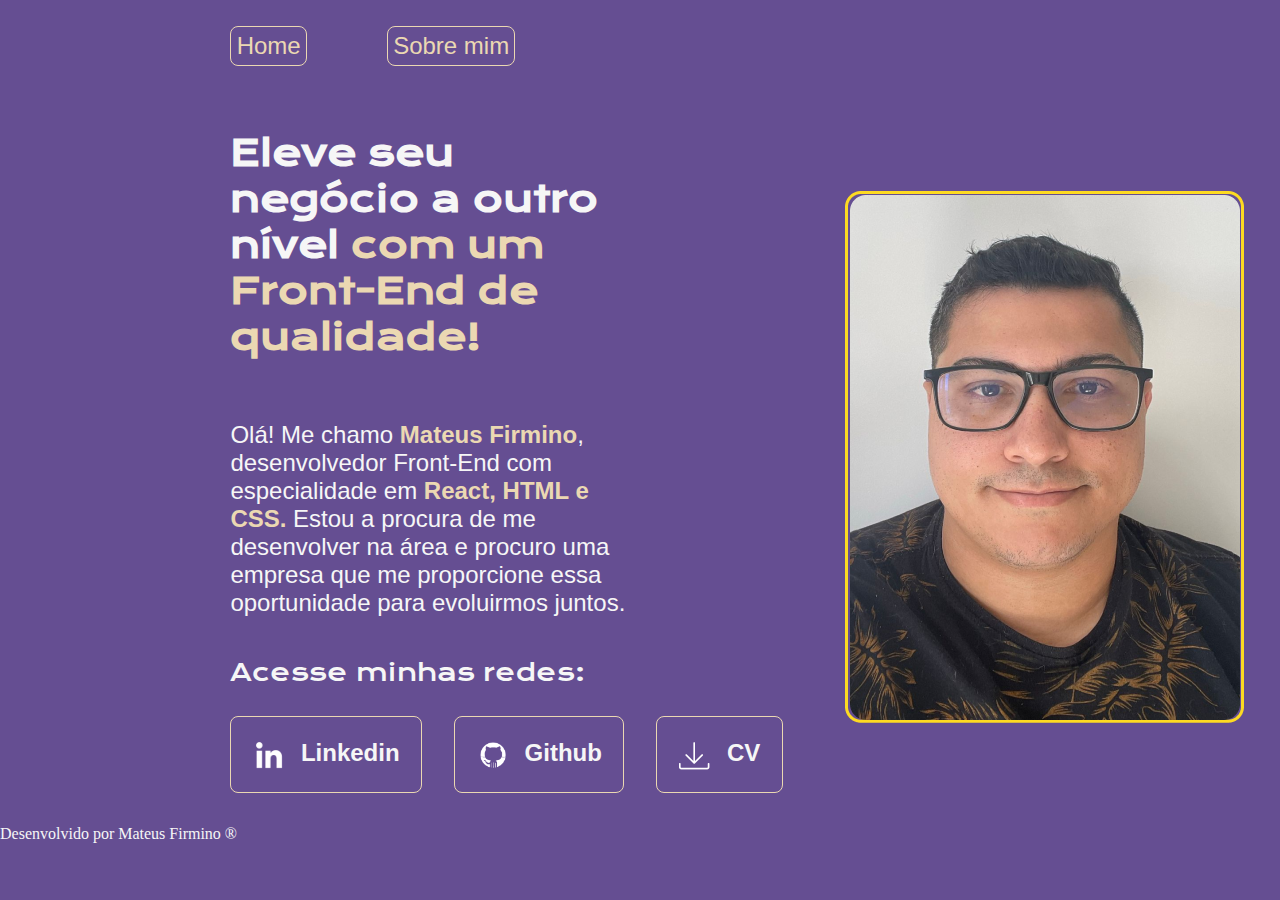
<file: index.html>
<!DOCTYPE html>
<html lang="pt-br">
<head>
    <meta charset="UTF-8">
    <meta http-equiv="X-UA-Compatible" content="IE=edge">
    <meta name="viewport" content="width=device-width, initial-scale=1.0">
    <title>Portfólio</title>
    <link rel="stylesheet" href="./styles/style.css">
</head>
<body>
    <header class="cabecalho">
        <nav class="cabecalho__menu">
            <a class="cabecalho__menu__links" href="index.html">
                Home
            </a>
            <a class="cabecalho__menu__links" href="about.html">
                Sobre mim
            </a>
        </nav>
    </header>
    <main class="apresentacao">
        <section class="apresentacao__conteudo">
            <h1 class="apresentacao__conteudo__titulo">
            Eleve seu negócio a outro nível 
            <strong class="titulo-destaque">com um Front-End de qualidade!</strong>
            </h1>
            <p class="apresentacao__conteudo__paragrafo">Olá! Me chamo <strong class="titulo-destaque">Mateus Firmino</strong>, desenvolvedor Front-End com especialidade em <strong class="titulo-destaque">React, HTML e CSS.</strong> 
            Estou a procura de me desenvolver na área e procuro uma empresa que me proporcione essa oportunidade para evoluirmos juntos.
            </p>
            <div>
                    <h2 class="apresentacao__botoes__subtitulo">
                    Acesse minhas redes:
                    </h2>
                <div class="apresentacao__botoes">
                <a class="apresentacao__botoes__estilo" href="https://www.linkedin.com/in/mateus-firmino-da-silva-a48a5216b/">
                    <img class="apresentacao__botoes__estilo__download" src="assets/linkedin.png">
                    Linkedin
                </a>
                <a  class="apresentacao__botoes__estilo" href="https://github.com/FirminoMateus/">
                    <img class="apresentacao__botoes__estilo__download" src="assets/github.png">
                    Github
                </a>
                <a class="apresentacao__botoes__estilo" href="https://drive.google.com/uc?export=download&id=1qs0E058Pstw866Z0jffJhJTmJyoD7laz" >
                    <img class="apresentacao__botoes__estilo__download" src="assets/download.png">
                    CV
                </a>
                </div>
            </div>
        </section>
        <img class= "apresentacao__imagem" src="./assets/Imagem.png" alt="Foto Mateus Firmino">
        <p class="espaco"></p>
    </main>
        <p>Desenvolvido por Mateus Firmino ®</p>
    </footer>
</body>
</html>
</file>
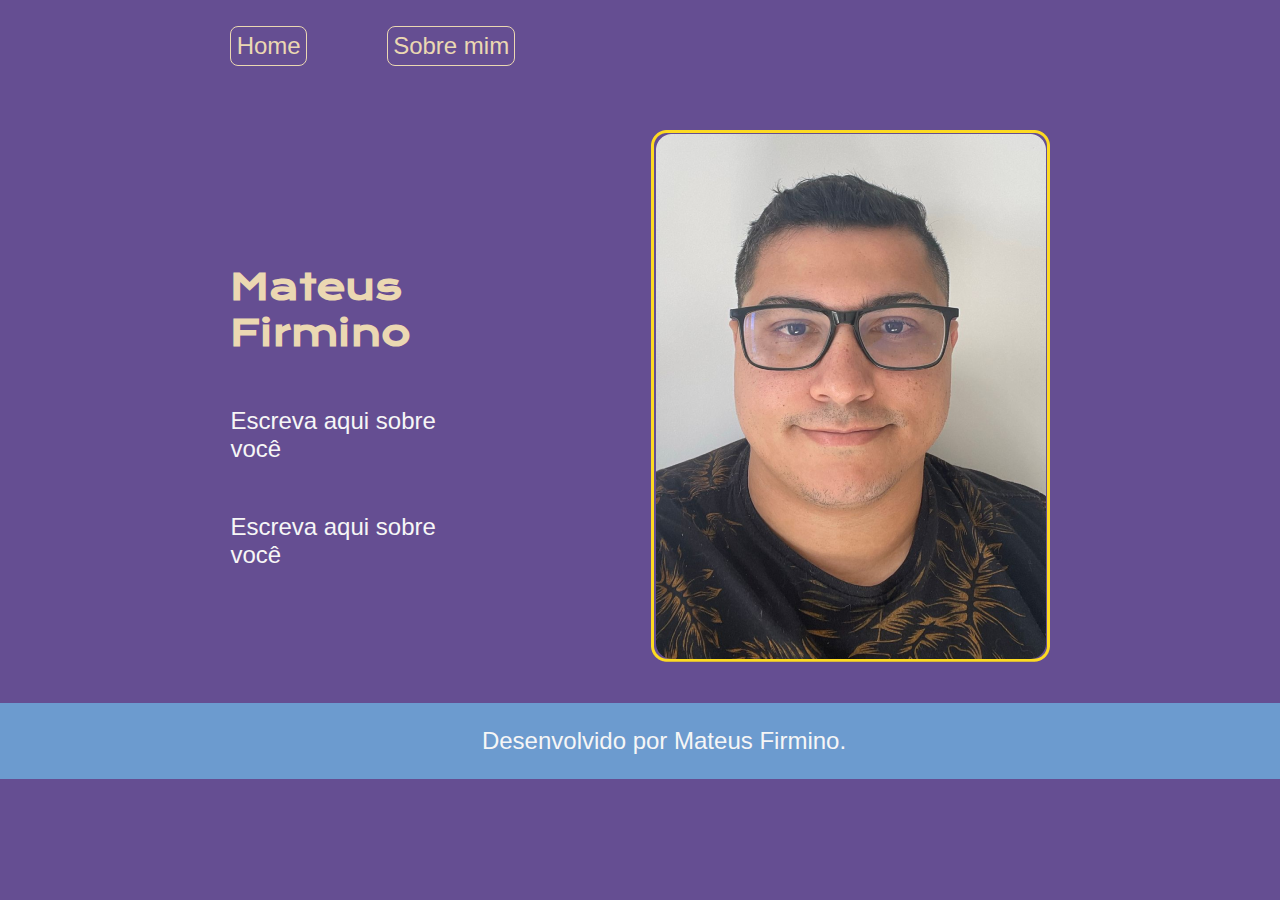
<file: about.html>
<!DOCTYPE html>
<html lang="pt-br">
<head>
    <meta charset="UTF-8">
    <meta http-equiv="X-UA-Compatible" content="IE=edge">
    <meta name="viewport" content="width=device-width, initial-scale=1.0">
    <title>Sobre mim</title>
    <link rel="stylesheet" href="./styles/style.css">
</head>
<body>
    <header class="cabecalho">
        <nav class="cabecalho__menu">
            <a class="cabecalho__menu__links" href="index.html">
                Home
            </a>
            <a class="cabecalho__menu__links" href="about.html">
                Sobre mim
            </a>
        </nav>
    </header>
    <main class="apresentacao">
        <section class="apresentacao__conteudo">
            <h1 class="apresentacao__conteudo__titulo">
            <strong class="titulo-destaque">Mateus Firmino</strong>
            </h1>
            <p class="apresentacao__conteudo__paragrafo">Escreva aqui sobre você
            </p>
            <p class="apresentacao__conteudo__paragrafo">Escreva aqui sobre você
            </p>
         </section>
         <img class="apresentacao__imagem" src="./assets/Imagem.png" alt="Foto Mateus Firmino">
    </main>
    <footer class="rodape">
        <p>Desenvolvido por Mateus Firmino.</p>
    </footer>
</body>
</html>
</file>
<file: styles/style.css>
@import url('https://fonts.googleapis.com/css2?family=Krona+One&family=Montserrat:wght@400;600&display=swap');

:root {
    --cor-primaria: #654E92;
    --cor-secundaria: #F6F6F6;
    --cor-terciaria: #EBD8B2;
    --cor-quartenaria: #6C9BCF;

    --fonte-primaria: 'Krona One', sans-serif;
    --fonte-secundaria: 'Montserrant', sans-serif;
}

* {
    margin:0;
    padding:0;
}

.cabecalho {
    padding: 2% 0% 5% 18%;
}

.cabecalho__menu {
    display: flex;
    gap: 80px;
}

.cabecalho__menu__links {
    font-family: var(--fonte-secundaria);
    font-size: 1.5rem;
    color: var(--cor-terciaria);
    text-decoration: none;
    border: 1px solid;
    border-radius: 8px;
    padding: 0.5%;
}

.cabecalho__menu__links:hover {
    background-color: var(--cor-quartenaria);
}


body {
    box-sizing: border-box;
    background-color: var(--cor-primaria);
    color: var(--cor-secundaria);
    height: 100vh;
}

.titulo-destaque {
    color: var(--cor-terciaria);
}

.apresentacao {
    padding: 0% 18% 0% 18%;
    display: flex;
    align-items: center;
    justify-content: space-between;
    gap: 82px;
}

.apresentacao__conteudo {
    width: 50%;
    display: flex;
    flex-direction: column;
    gap: 40px;
}

.apresentacao__conteudo__titulo {
    font-size: 2.25rem;
    font-family: var(--fonte-primaria);
}

.apresentacao__conteudo__paragrafo{
    font-size: 1.5rem;
    font-family: var(--fonte-secundaria);
    padding: 5% 0% 0% 0%;
}

.apresentacao__botao__div {
    padding: 25% 0% 0% 15%;
}

.apresentacao__botoes {
    display: flex;
    justify-content: space-between;
    flex-direction: row;
    align-items: center;
    gap: 2rem;
}

.apresentacao__botoes__subtitulo {
    font-family: var(--fonte-primaria);
    font-weight: 400;
    font-size: 1.5rem;
    padding: 0% 0% 7% 0%;
}


.apresentacao__botoes__estilo {
    display: flex;
    justify-content: center;
    gap: 16px;
    color: var(--cor-secundaria);
    width: 100%;
    text-align: center;
    border-radius: 8px;
    font-size: 1.5rem;
    padding: 21.5px;
    text-decoration: none;
    font-family: var(--fonte-secundaria);
    font-weight: 600;
    border: 1px solid var(--cor-terciaria);
    margin-bottom: 2rem;
}

.apresentacao__botoes__estilo:hover {
    background-color: var(--cor-quartenaria);
}

.apresentacao__botoes__estilo__download {
    height: 32px;
    width: 32px;
}

.apresentacao__imagem {
    padding: 0% 0% 5% 15%;
    align-self: center;
    width: 50%;
}

.rodape {
    text-align: center;
    font-size: 1.5rem;
    font-family: var(--fonte-secundaria);
    padding: 24px;
    color: var(--cor-secundaria);
    background-color: var(--cor-quartenaria);
    position: relative;
    bottom: 0px;
    width: 100%;
}

@media (max-width: 1200px) {
.cabecalho {
    padding: 10%;
}

.cabecalho__menu {
    justify-content: center;
}

.apresentacao    {
        flex-direction: column-reverse;
        padding: 5%;
    }

.apresentacao__conteudo {
    width: auto;
}

.apresentacao__imagem {
    padding: 0% 0% 0% 3%;
}

}
</file>
